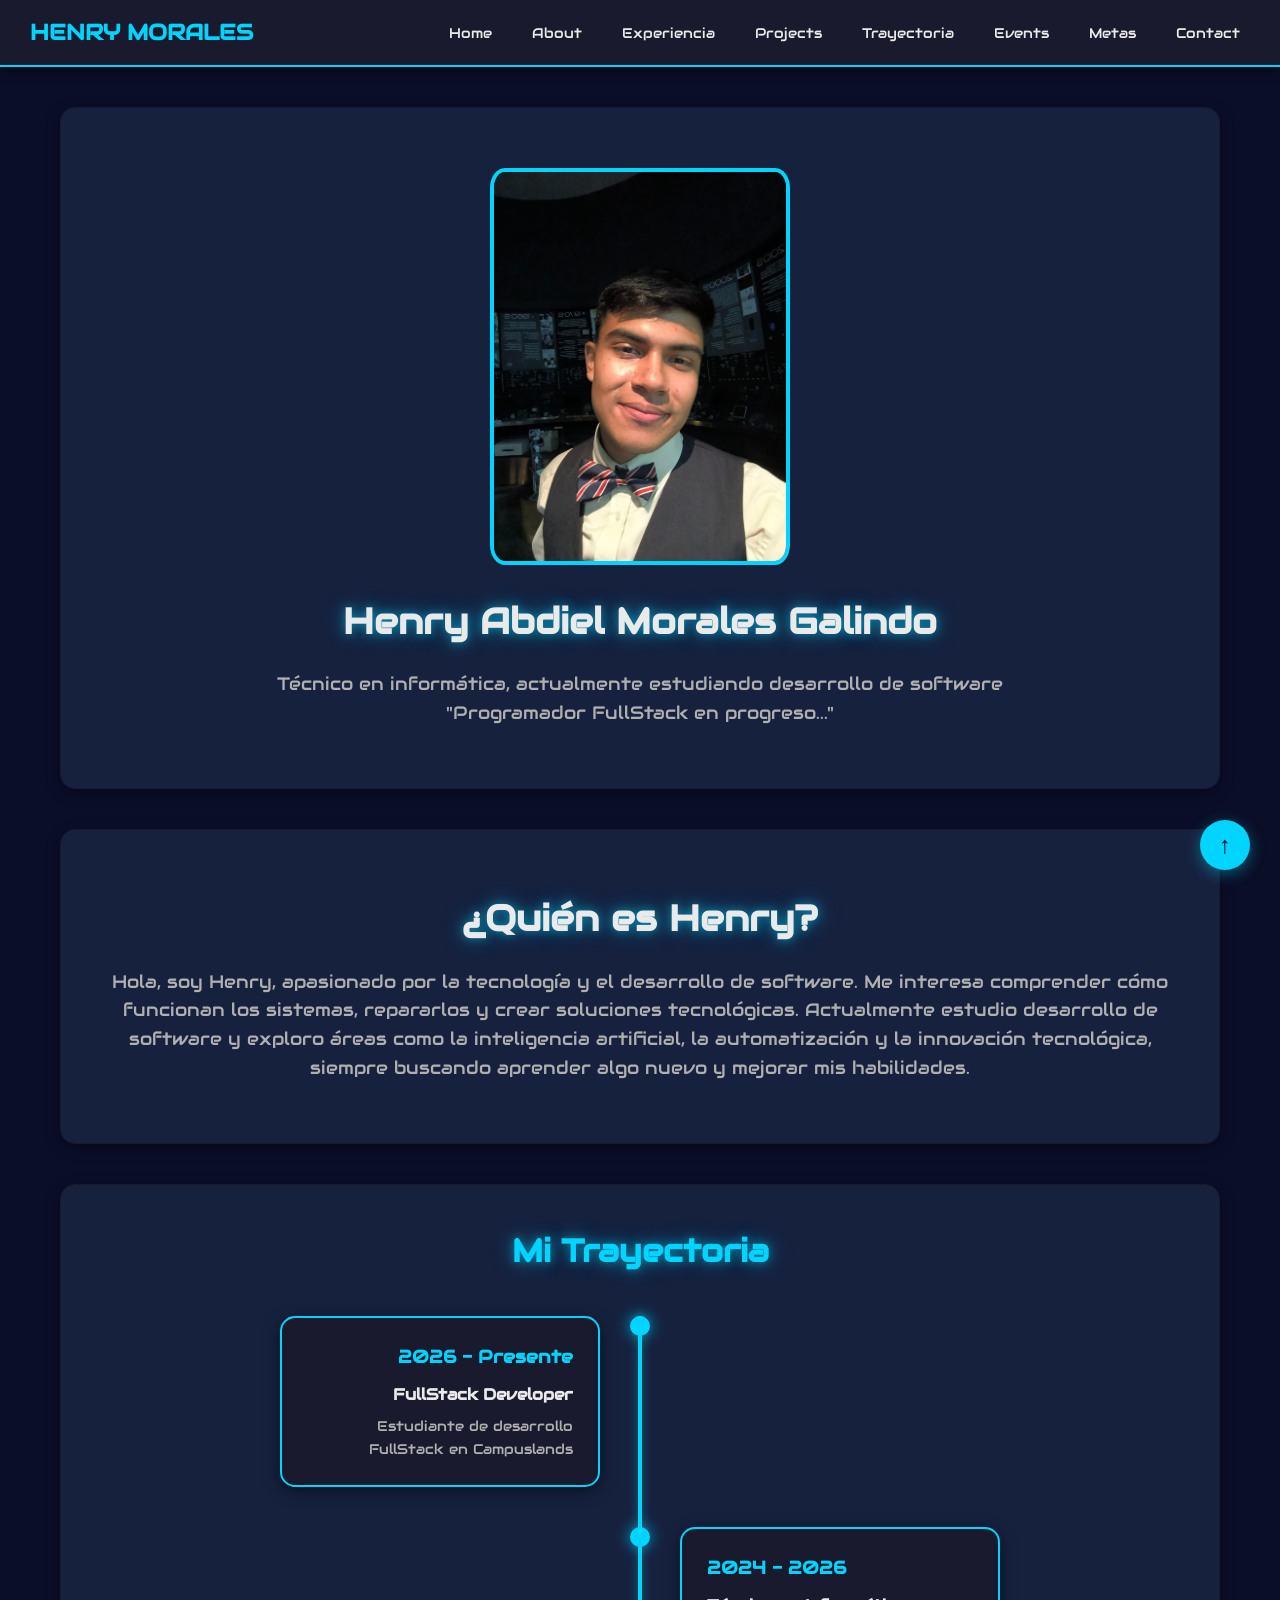
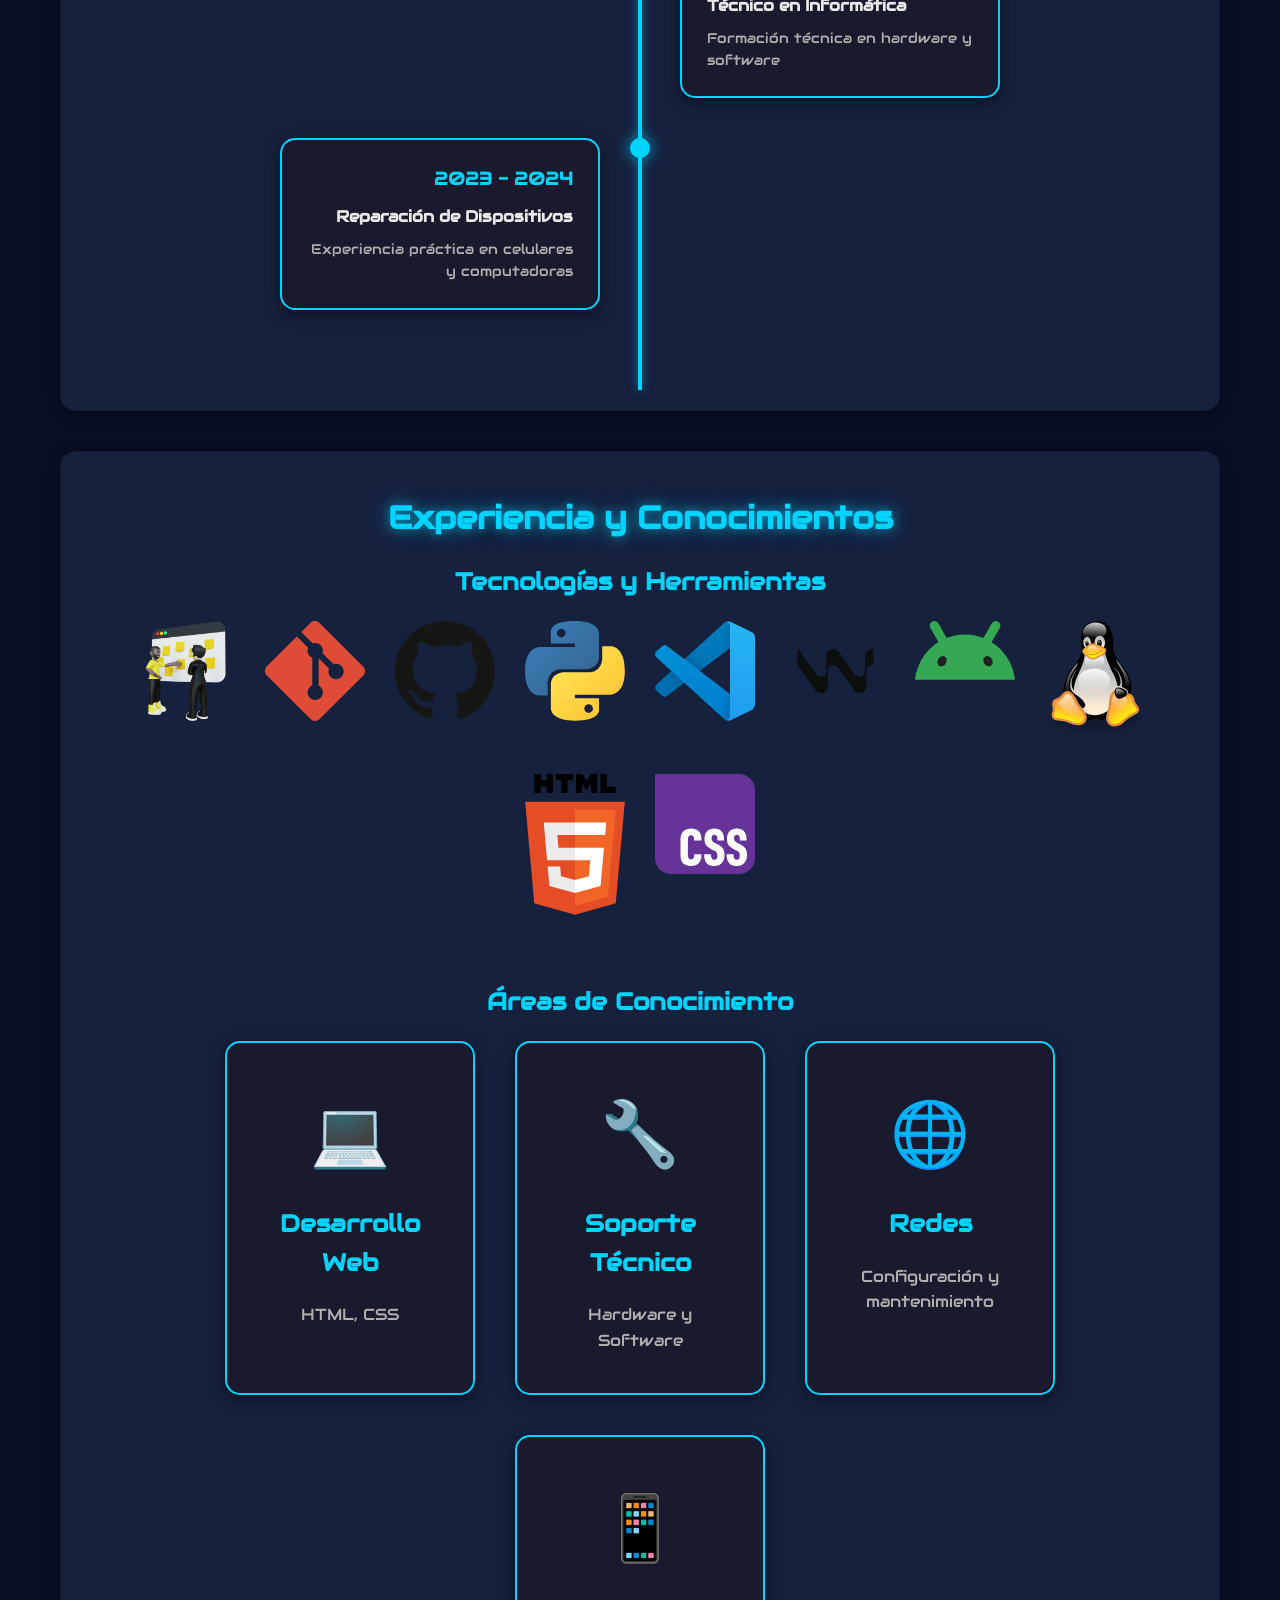
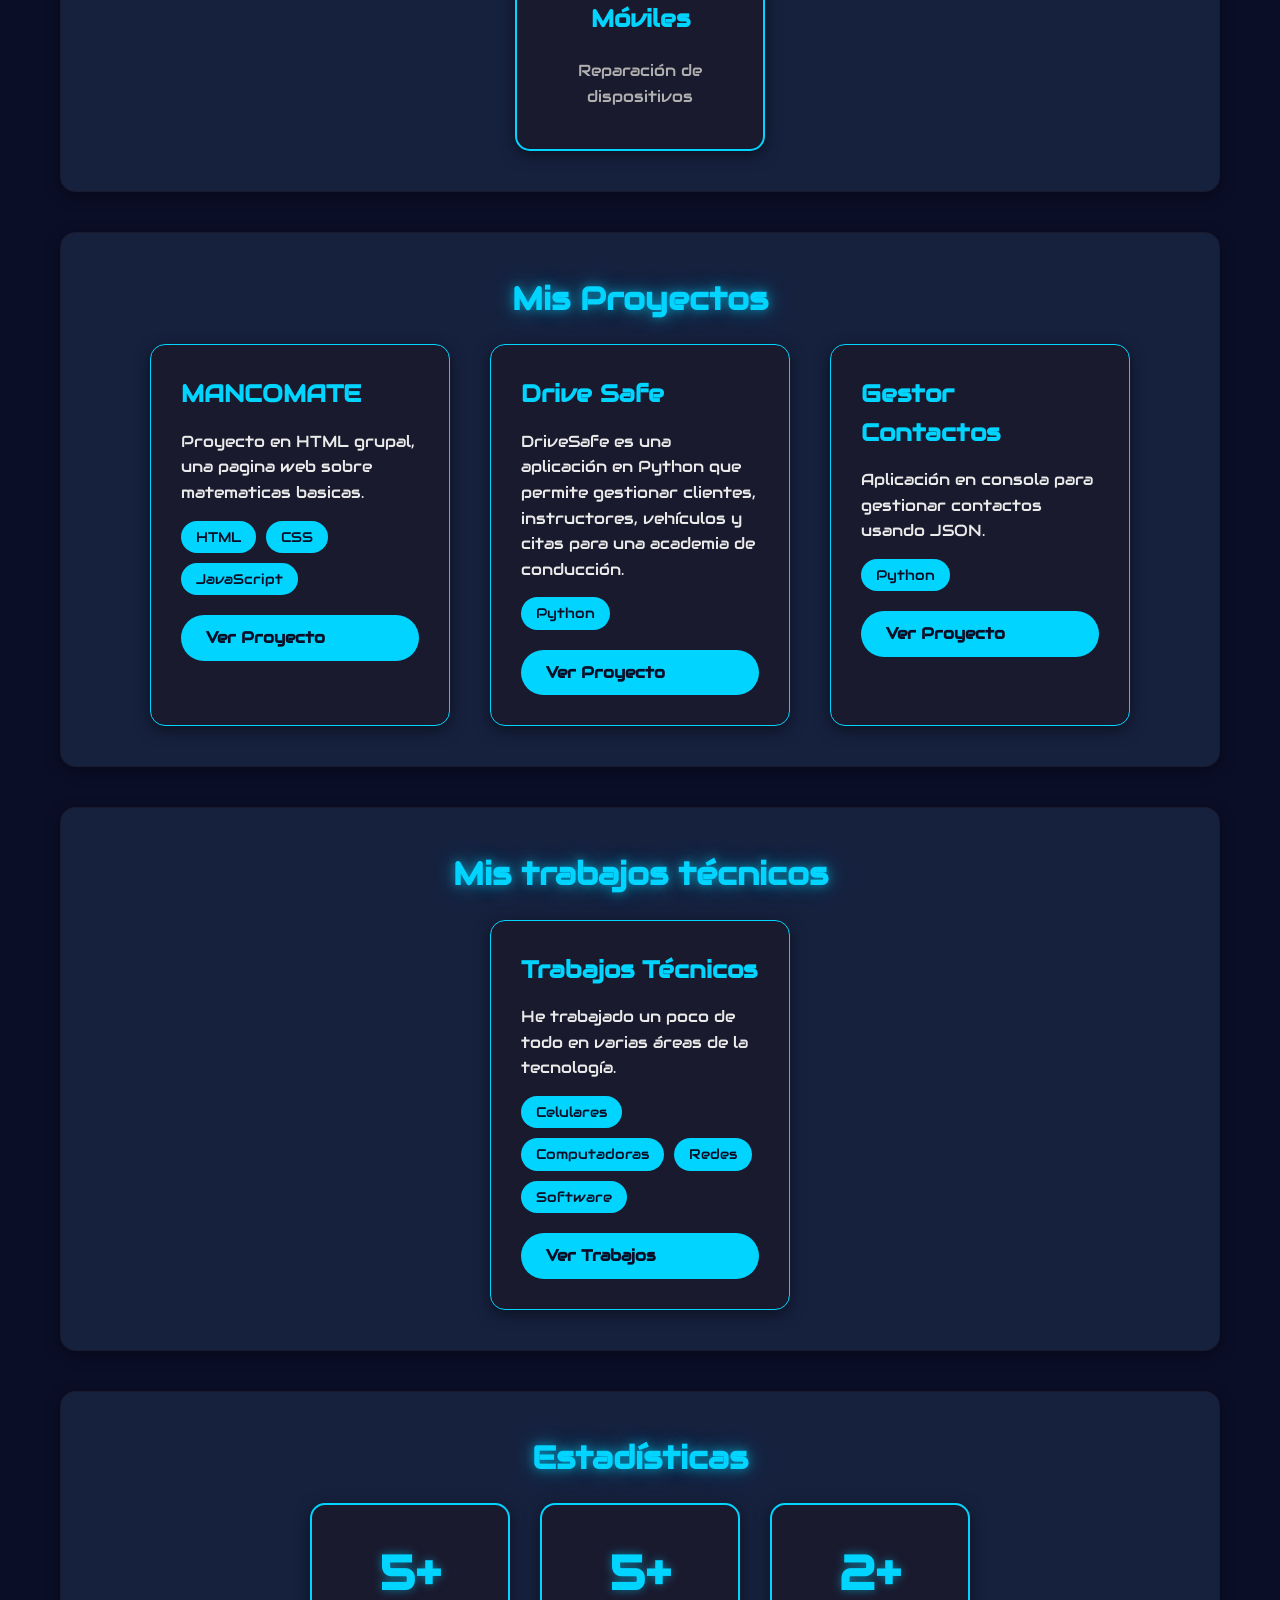
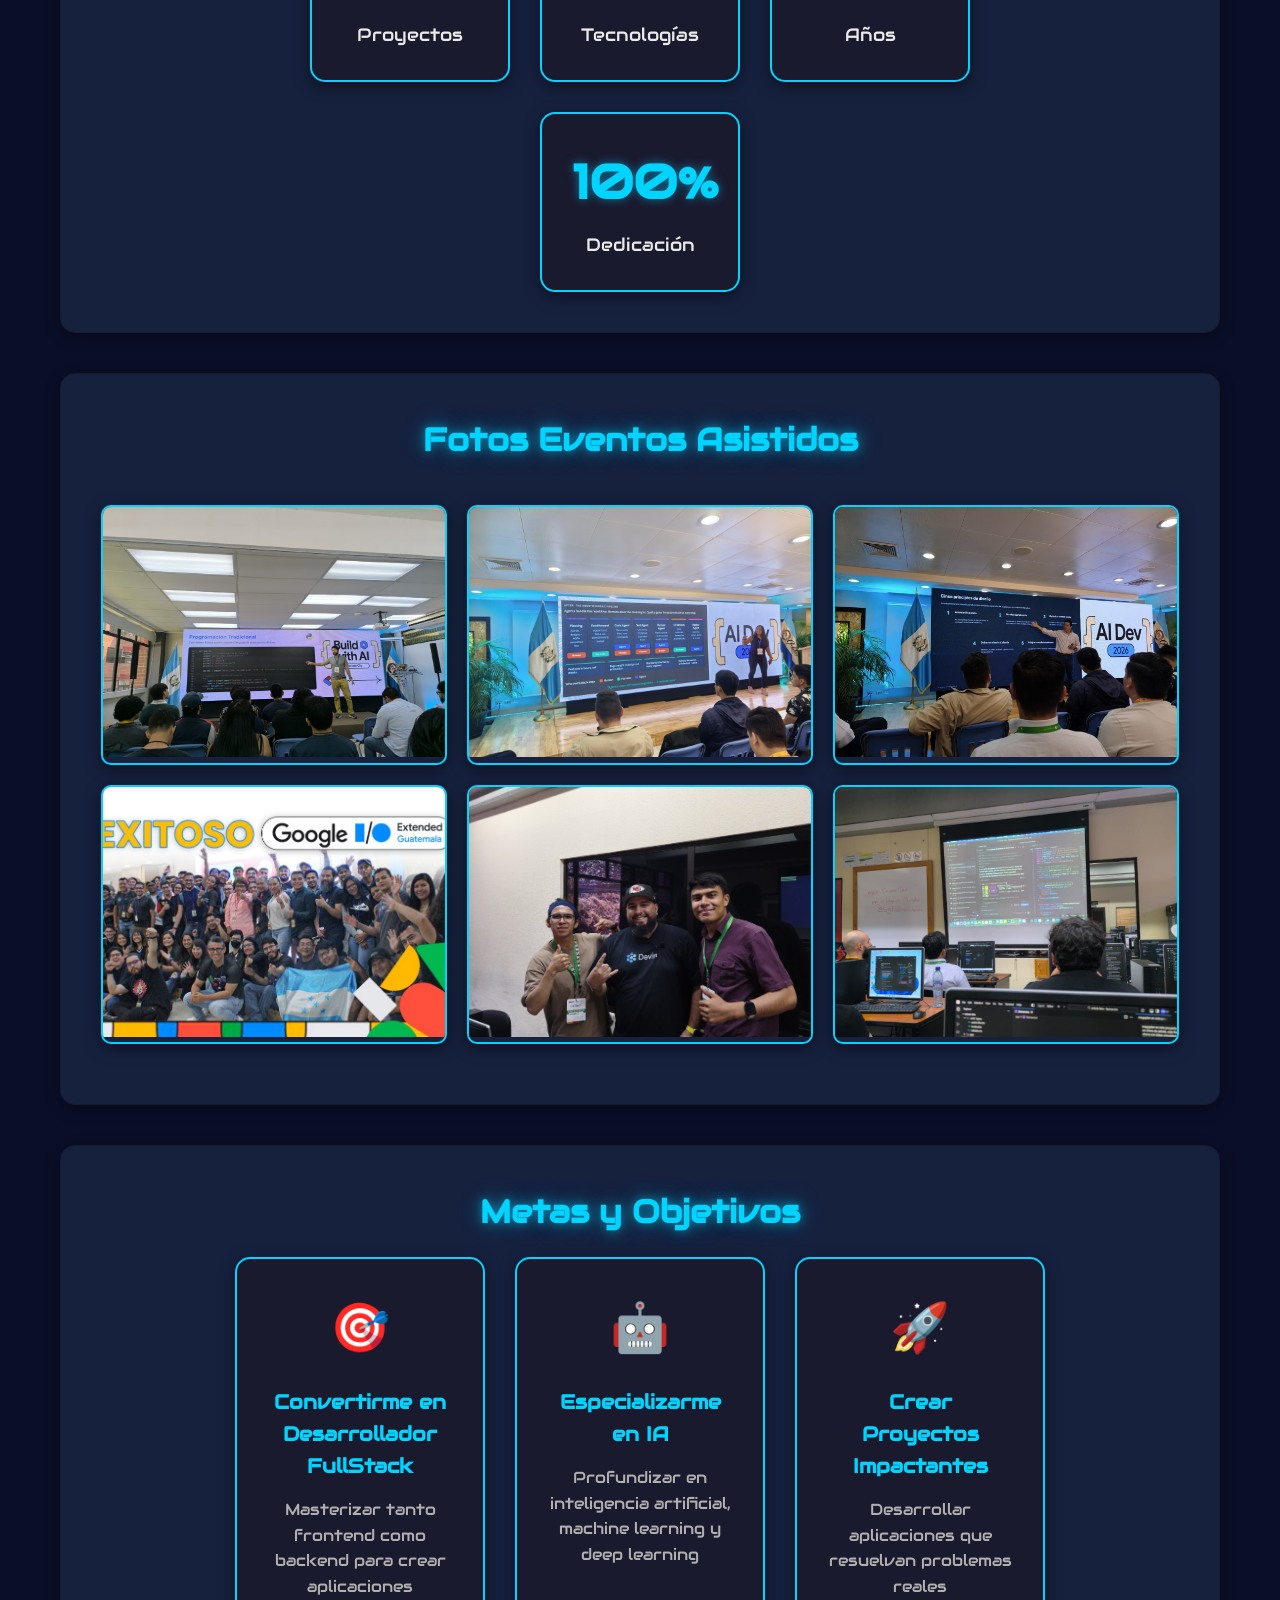
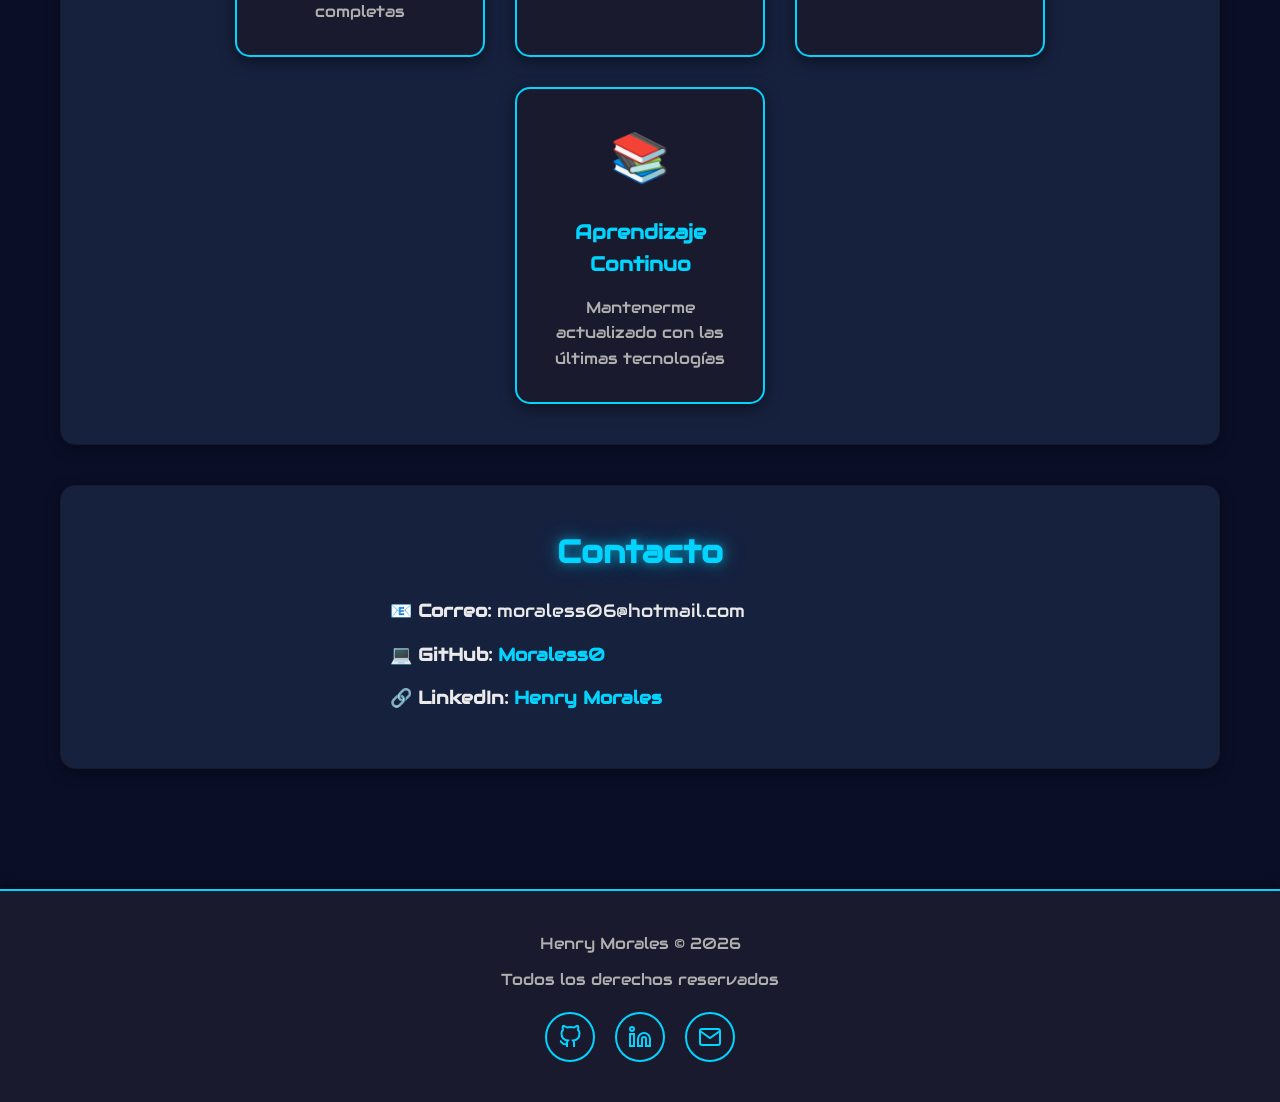
<file: index.html>
<!DOCTYPE html>
<html lang='es'>

<head>
    <meta charset='utf-8'>
    <meta name='viewport' content='width=device-width, initial-scale=1'>
    <meta name='description'
        content='Portafolio de Henry Morales - Técnico en informática y desarrollador FullStack en progreso. Especializado en desarrollo de software, inteligencia artificial e innovación tecnológica.'>
    <link rel="shortcut icon" href="./img/nombre.ico" />
        <meta name='keywords'
        content='Henry Morales, desarrollador, FullStack, programador, software, Python, HTML, CSS, Git, GitHub'>
    <title>Henry Morales - Portafolio Profesional</title>
    <link rel='stylesheet' href='./css/style.css'>
</head>

<body>
    <header>
        <h1>HENRY MORALES</h1>
        <input type="checkbox" id="menu-toggle" class="menu-toggle">
        <label for="menu-toggle" class="menu-button">
            <span></span>
            <span></span>
            <span></span>
        </label>
        <nav>
            <ul>
                <li><a href="#inicio">Home</a></li>
                <li><a href="#sobre-mi">About</a></li>
                <li><a href="#experiencia">Experiencia</a></li>
                <li><a href="#proyectos">Projects</a></li>
                <li><a href="#timeline">Trayectoria</a></li>
                <li><a href="#eventos">Events</a></li>
                <li><a href="#metas">Metas</a></li>
                <li><a href="#contacto">Contact</a></li>
            </ul>
        </nav>
    </header>
    <main>
        <section id="inicio" class="presentacion">
            <img src="./img/henry_presentacion.jpeg" alt="Presentacion_Henry_Morales" width="300">
            <h2>Henry Abdiel Morales Galindo</h2>
            <p>Técnico en informática, actualmente estudiando desarrollo de software</p>
            <p>"Programador FullStack en progreso..."</p>
        </section>
        <section id="sobre-mi" class="presentacion">
            <h2>¿Quién es Henry?</h2>
            <p>
                Hola, soy Henry, apasionado por la tecnología y el desarrollo de software. Me interesa comprender cómo funcionan los sistemas, repararlos y crear soluciones tecnológicas.

                Actualmente estudio desarrollo de software y exploro áreas como la inteligencia artificial, la automatización y la innovación tecnológica, siempre buscando aprender algo nuevo y mejorar mis habilidades.              
            </p>
        </section>

        <section id="timeline">
            <h2>Mi Trayectoria</h2>
            <div class="timeline">
                <div class="timeline-item">
                    <div class="timeline-content">
                        <h3>2026 - Presente</h3>
                        <h4>FullStack Developer</h4>
                        <p>Estudiante de desarrollo FullStack en Campuslands</p>
                    </div>
                </div>

                <div class="timeline-item">
                    <div class="timeline-content">
                        <h3>2024 - 2026</h3>
                        <h4>Técnico en Informática</h4>
                        <p>Formación técnica en hardware y software</p>
                    </div>
                </div>

                <div class="timeline-item">
                    <div class="timeline-content">
                        <h3>2023 - 2024</h3>
                        <h4>Reparación de Dispositivos</h4>
                        <p>Experiencia práctica en celulares y computadoras</p>
                    </div>
                </div>
            </div>
        </section>

        <section id="experiencia">
            <h2>Experiencia y Conocimientos</h2>

            <div class="experiencia-container">
                <div class="habilidades-section">
                    <h3>Tecnologías y Herramientas</h3>
                    <ul class="lista-habilidades">
                        <li><img src="./img/scrum.png" alt="Logo de SCRUM framework" width="100px"></li>
                        <li><img src="./img/git-icon.svg" alt="Logo de Git control de versiones" width="100px"></li>
                        <li><img src="./img/github-icon.svg" alt="Logo de GitHub plataforma" width="100px"></li>
                        <li><img src="./img/python.svg" alt="Logo de Python lenguaje de programación" width="100px"></li>
                        <li><img src="./img/vscode.svg" alt="Logo de Visual Studio Code editor" width="100px"></li>
                        <li><img src="./img/windsurf-light.svg" alt="Logo de Windsurf IDE" width="100px"></li>
                        <li><img src="./img/android-icon.svg" alt="Logo de Android Studio" width="100px"></li>
                        <li><img src="./img/linux.svg" alt="Logo de Linux sistema operativo" width="100px"></li>
                        <li><img src="./img/html-5.svg" alt="Logo de HTML5" width="100px"></li>
                        <li><img src="./img/css.svg" alt="Logo de CSS3" width="100px"></li>
                    </ul>
                </div>

                <div class="areas-section">
                    <h3>Áreas de Conocimiento</h3>
                    <div class="servicios-grid">
                        <div class="servicio-card">
                            <div class="servicio-icon">💻</div>
                            <h3>Desarrollo Web</h3>
                            <p>HTML, CSS</p>
                        </div>
                        <div class="servicio-card">
                            <div class="servicio-icon">🔧</div>
                            <h3>Soporte Técnico</h3>
                            <p>Hardware y Software</p>
                        </div>
                        <div class="servicio-card">
                            <div class="servicio-icon">🌐</div>
                            <h3>Redes</h3>
                            <p>Configuración y mantenimiento</p>
                        </div>
                        <div class="servicio-card">
                            <div class="servicio-icon">📱</div>
                            <h3>Móviles</h3>
                            <p>Reparación de dispositivos</p>
                        </div>
                    </div>
                </div>
            </div>
        </section>

        <section id="proyectos">
            <h2>Mis Proyectos</h2>

            <div class="contenedor-proyectos">

                <article class="tarjeta">
                    <h3>MANCOMATE</h3>
                    <p>
                        Proyecto en HTML grupal, una pagina web sobre matematicas basicas.
                    </p>

                    <div class="tecnologias">
                        <span>HTML</span>
                        <span>CSS</span>
                        <span>JavaScript</span>
                    </div>

                    <a href="https://moraless0.github.io/math/index.html" class="btn">Ver Proyecto</a>
                </article>

                <article class="tarjeta">
                    <h3>Drive Safe</h3>
                    <p>
                        DriveSafe es una aplicación en Python que permite gestionar
                        clientes, instructores, vehículos y citas para una academia de conducción.
                    </p>

                    <div class="tecnologias">
                        <span>Python</span>
                    </div>

                    <a href="https://github.com/Moraless0/Drive_Safe" class="btn">Ver Proyecto</a>
                </article>

                <article class="tarjeta">
                    <h3>Gestor Contactos</h3>
                    <p>
                        Aplicación en consola para gestionar contactos usando JSON.
                    </p>

                    <div class="tecnologias">
                        <span>Python</span>
                    </div>

                    <a href="https://github.com/Moraless0/Gestor_Contactos_Respaldo" class="btn">Ver Proyecto</a>
                </article>

            </div>
        </section>

        <section id="trabajos-tecnicos">
            <h2>Mis trabajos técnicos</h2>
            <div class="contenedor-proyectos">
                <article class="tarjeta">
                    <h3>Trabajos Técnicos</h3>
                    <p>
                        He trabajado un poco de todo en varias áreas de la tecnología.
                    </p>

                    <div class="tecnologias">
                        <span>Celulares</span>
                        <span>Computadoras</span>
                        <span>Redes</span>
                        <span>Software</span>
                    </div>

                    <a href="trabajos-tecnicos.html" class="btn">Ver Trabajos</a>
                </article>
            </div>
        </section>

        <section id="estadisticas">
            <h2>Estadísticas</h2>
            <div class="stats-container">
                <div class="stat-item">
                    <div class="stat-number">5+</div>
                    <div class="stat-label">Proyectos</div>
                </div>
                <div class="stat-item">
                    <div class="stat-number">5+</div>
                    <div class="stat-label">Tecnologías</div>
                </div>
                <div class="stat-item">
                    <div class="stat-number">2+</div>
                    <div class="stat-label">Años</div>
                </div>
                <div class="stat-item">
                    <div class="stat-number">100%</div>
                    <div class="stat-label">Dedicación</div>
                </div>
            </div>
        </section>

        <section id="eventos">
            <h2>Fotos Eventos Asistidos</h2>
            <div class="galeria">
                <div class="item-galeria">
                    <img src="./img/evento1.jpeg" alt="Evento 1">
                    <div class="descripcion">
                        <h3>Build with AI</h3>
                        <p>Evento de GDG Guatemala
                            <br>
                            Santiago Carrillo
                        </p>
                    </div>
                </div>

                <div class="item-galeria">
                    <img src="./img/evento2.jpeg" alt="Evento 2">
                    <div class="descripcion">
                        <h3>AI DEV</h3>
                        <p>Evento de GDG Guatemala
                            <br>
                            Cecilia Castillo
                        </p>
                    </div>
                </div>

                <div class="item-galeria">
                    <img src="./img/evento3.jpeg" alt="Evento 3">
                    <div class="descripcion">
                        <h3>AI DEV</h3>
                        <p>Evento de GDG Guatemala
                            <br>
                            Erick Sosa
                        </p>
                    </div>
                </div>

                <div class="item-galeria">
                    <img src="./img/evento4.jpg" alt="Evento 4">
                    <div class="descripcion">
                        <h3>Google I/O Extended</h3>
                        <p>GDG Guatemala</p>
                    </div>
                </div>

                <div class="item-galeria">
                    <img src="./img/evento5.jpeg" alt="Evento 5">
                    <div class="descripcion">
                        <h3>AI DEV</h3>
                        <p>Erasmo Hernández</p>
                    </div>
                </div>

                <div class="item-galeria">
                    <img src="./img/evento6.jpeg" alt="Evento 6">
                    <div class="descripcion">
                        <h3>Windsurf</h3>
                        <p>Taller practico 
                            <br>
                            Erasmo Hernández</p>
                    </div>
                </div>
            </div>
        </section>

        <section id="metas">
            <h2>Metas y Objetivos</h2>
            <div class="metas-container">
                <div class="meta-item">
                    <div class="meta-icon">🎯</div>
                    <h3>Convertirme en Desarrollador FullStack</h3>
                    <p>Masterizar tanto frontend como backend para crear aplicaciones completas</p>
                </div>
                <div class="meta-item">
                    <div class="meta-icon">🤖</div>
                    <h3>Especializarme en IA</h3>
                    <p>Profundizar en inteligencia artificial, machine learning y deep learning</p>
                </div>
                <div class="meta-item">
                    <div class="meta-icon">🚀</div>
                    <h3>Crear Proyectos Impactantes</h3>
                    <p>Desarrollar aplicaciones que resuelvan problemas reales</p>
                </div>
                <div class="meta-item">
                    <div class="meta-icon">📚</div>
                    <h3>Aprendizaje Continuo</h3>
                    <p>Mantenerme actualizado con las últimas tecnologías</p>
                </div>
            </div>
        </section>

        <section id="contacto" class="contacto">
            <h2>Contacto</h2>

            <div class="tarjeta-contacto">
                <p><strong>📧 Correo:</strong> moraless06@hotmail.com</p>

                <p>
                    <strong>💻 GitHub:</strong>
                    <a href="https://github.com/Moraless0" target="_blank">
                        Moraless0
                    </a>
                </p>

                <p>
                    <strong>🔗 LinkedIn:</strong>
                    <a href="https://www.linkedin.com/in/moraless0/" target="_blank">
                        Henry Morales
                    </a>
                </p>
            </div>
        </section>
    </main>
    <footer>
        <div class="footer-content">
            <p>Henry Morales © 2026</p>
            <p>Todos los derechos reservados</p>
            <div class="social-links">
                <a href="https://github.com/Moraless0" target="_blank" class="social-icon" aria-label="GitHub">
                    <svg width="24" height="24" viewBox="0 0 24 24" fill="none" stroke="currentColor" stroke-width="2">
                        <path d="M9 19c-5 1.5-5-2.5-7-3m14 6v-3.87a3.37 3.37 0 0 0-.94-2.61c3.14-.35 6.44-1.54 6.44-7A5.44 5.44 0 0 0 20 4.77 5.07 5.07 0 0 0 19.91 1S18.73.65 16 2.48a13.38 13.38 0 0 0-7 0C6.27.65 5.09 1 5.09 1A5.07 5.07 0 0 0 5 4.77a5.44 5.44 0 0 0-1.5 3.78c0 5.42 3.3 6.61 6.44 7A3.37 3.37 0 0 0 9 18.13V22"></path>
                    </svg>
                </a>
                <a href="https://linkedin.com" target="_blank" class="social-icon" aria-label="LinkedIn">
                    <svg width="24" height="24" viewBox="0 0 24 24" fill="none" stroke="currentColor" stroke-width="2">
                        <path d="M16 8a6 6 0 0 1 6 6v7h-4v-7a2 2 0 0 0-2-2 2 2 0 0 0-2 2v7h-4v-7a6 6 0 0 1 6-6z"></path>
                        <rect x="2" y="9" width="4" height="12"></rect>
                        <circle cx="4" cy="4" r="2"></circle>
                    </svg>
                </a>
                <a href="mailto:moraless06@hotmail.com" class="social-icon" aria-label="Email">
                    <svg width="24" height="24" viewBox="0 0 24 24" fill="none" stroke="currentColor" stroke-width="2">
                        <path d="M4 4h16c1.1 0 2 .9 2 2v12c0 1.1-.9 2-2 2H4c-1.1 0-2-.9-2-2V6c0-1.1.9-2 2-2z"></path>
                        <polyline points="22,6 12,13 2,6"></polyline>
                    </svg>
                </a>
            </div>
        </div>
    </footer>

    <a href="#inicio" class="scroll-top" aria-label="Volver arriba">
        ↑
    </a>

</body>

</html>
</file>
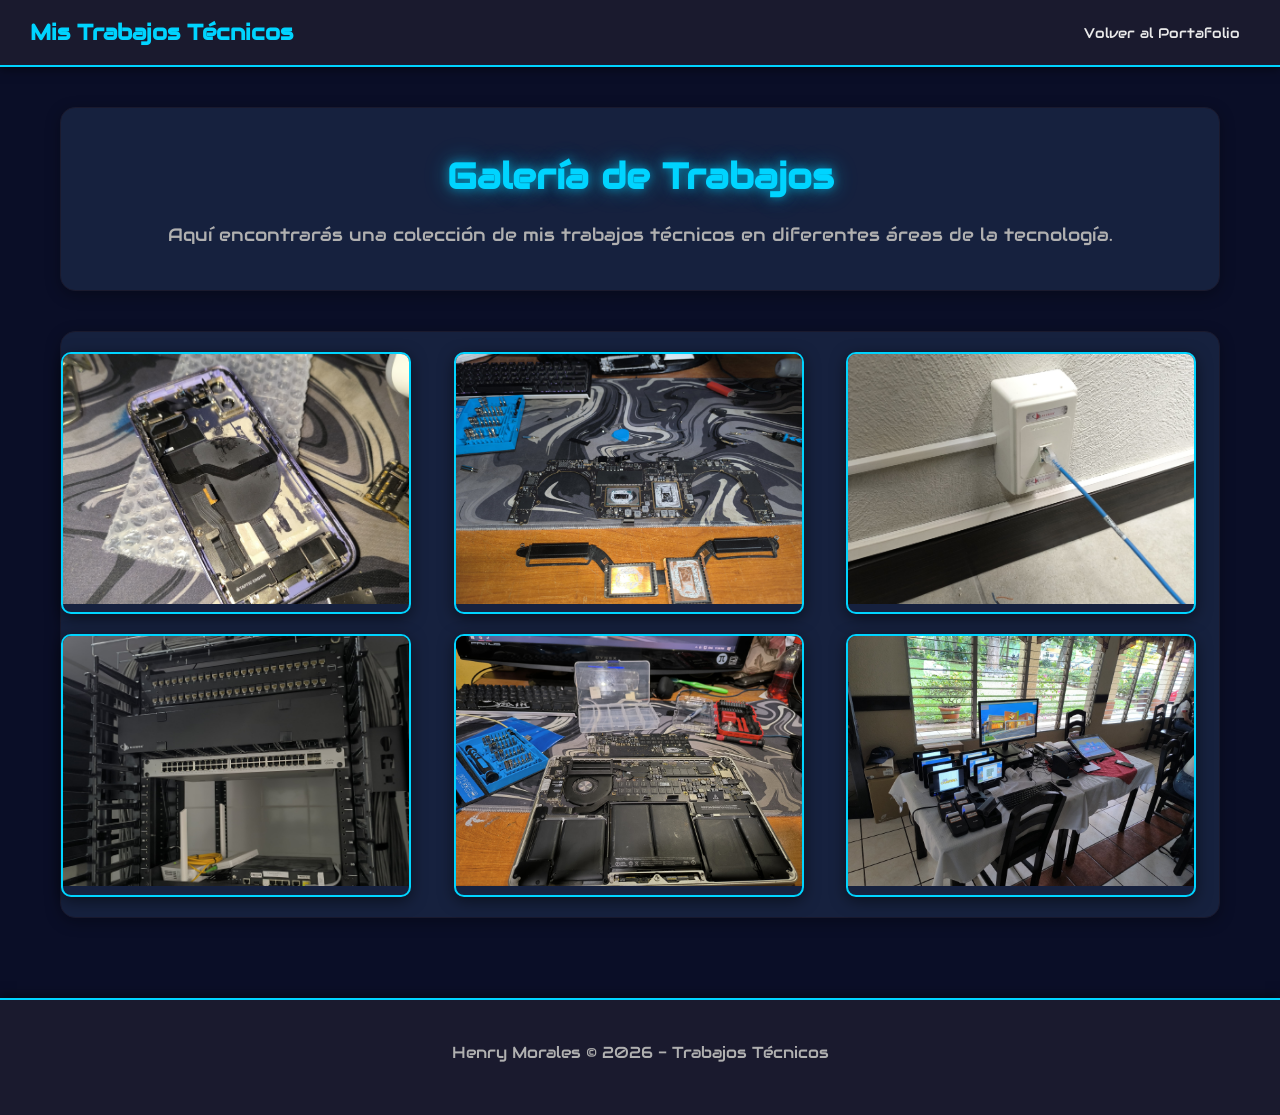
<file: trabajos-tecnicos.html>
<!DOCTYPE html>
<html lang='es'>

<head>
    <meta charset='utf-8'>
    <meta name='viewport' content='width=device-width, initial-scale=1'>
    <title>Mis Trabajos Técnicos - Henry Morales</title>
    <link rel='stylesheet' href='./css/style.css'>
</head>

<body>
    <header>
        <h1>Mis Trabajos Técnicos</h1>
        <nav>
            <ul>
                <li><a href="index.html">Volver al Portafolio</a></li>
            </ul>
        </nav>
    </header>

    <main>
        <section class="introduccion">
            <h2>Galería de Trabajos</h2>
            <p>Aquí encontrarás una colección de mis trabajos técnicos en diferentes áreas de la tecnología.</p>
        </section>

        <section class="galeria">
            <div class="item-galeria">
                <img src="./img/tel.jpeg" alt="Trabajo técnico 1">
                <div class="descripcion">
                    <h3>Reparación de Celulares</h3>
                    <p>Mantenimiento y reparación de dispositivos móviles</p>
                </div>
            </div>

            <div class="item-galeria">
                <img src="./img/mantenimiento.jpeg" alt="Trabajo técnico 2">
                <div class="descripcion">
                    <h3>Soporte de Computadoras</h3>
                    <p>Instalación de software y hardware</p>
                </div>
            </div>

            <div class="item-galeria">
                <img src="./img/redes.jpeg" alt="Trabajo técnico 3">
                <div class="descripcion">
                    <h3>Configuración de Redes</h3>
                    <p>Instalación y mantenimiento de redes locales</p>
                </div>
            </div>


            <div class="item-galeria">
                <img src="./img/rack.jpeg" alt="Trabajo técnico 5">
                <div class="descripcion">
                    <h3>Instalación de Equipos</h3>
                    <p>Instalación y configuración de equipos de red</p>
                </div>
            </div>

            <div class="item-galeria">
                <img src="./img/mante.jpeg" alt="Trabajo técnico 6">
                <div class="descripcion">
                    <h3>Mantenimiento Preventivo</h3>
                    <p>Limpieza y optimización de equipos</p>
                </div>
            </div>

            <div class="item-galeria">
                <img src="./img/soft.jpeg" alt="Trabajo técnico 7">
                <div class="descripcion">
                    <h3>Instalación de Sistemas</h3>
                    <p>Configuración de sistemas</p>
                </div>
            </div>

        </section>
    </main>

    <footer>
        <p>Henry Morales © 2026 - Trabajos Técnicos</p>
    </footer>
</body>

</html>
</file>
<file: css/style.css>
/* ========================================
   ESTILOS GENERALES Y CONFIGURACIÓN
   ======================================== */
* {
    margin: 0;
    padding: 0;
    box-sizing: border-box;
}

html {
    scroll-behavior: smooth;
    scroll-padding-top: 100px;
}

@font-face {
    font-family: 'Audiowide';
    src: url('../fonts/Audiowide-Regular.ttf') format('truetype');
}

body {
    font-family: 'Audiowide', Arial, sans-serif;
    background: #0a0e27;
    color: #eaeaea;
    line-height: 1.6;
}

/* ========================================
   HEADER Y NAVEGACIÓN
   ======================================== */
header {
    background: #1a1a2e;
    padding: 15px 30px;
    display: flex;
    justify-content: space-between;
    align-items: center;
    box-shadow: 0 2px 10px rgba(0, 0, 0, 0.5);
    position: sticky;
    top: 0;
    z-index: 1000;
    border-bottom: 2px solid #00d4ff;
}

header h1 {
    color: #00d4ff;
    font-size: 22px;
    font-weight: bold;
}

/* Checkbox hack para menú hamburguesa */
.menu-toggle {
    display: none;
}

.menu-button {
    display: none;
    flex-direction: column;
    cursor: pointer;
    padding: 10px;
    z-index: 1001;
}

.menu-button span {
    width: 25px;
    height: 3px;
    background: #00d4ff;
    margin: 3px 0;
    transition: all 0.3s;
    border-radius: 2px;
}

nav ul {
    list-style: none;
    display: flex;
    gap: 20px;
}

nav a {
    text-decoration: none;
    color: #eaeaea;
    font-size: 14px;
    font-weight: 500;
    transition: color 0.3s;
    padding: 5px 10px;
    border-radius: 5px;
}

nav a:hover {
    color: #00d4ff;
    background: rgba(0, 212, 255, 0.1);
}

/* ========================================
   CONTENEDOR PRINCIPAL Y SECCIONES
   ======================================== */
main {
    max-width: 1200px;
    margin: 0 auto;
    padding: 40px 20px;
}

section {
    background: #16213e;
    padding: 40px;
    margin-bottom: 40px;
    border-radius: 15px;
    box-shadow: 0 4px 15px rgba(0, 0, 0, 0.3);
    border: 1px solid #1a1a2e;
    opacity: 0;
    transform: translateY(30px);
    animation: fadeInUp 0.8s ease forwards;
}

section:nth-child(1) {
    animation-delay: 0.2s;
}

section:nth-child(2) {
    animation-delay: 0.4s;
}

section:nth-child(3) {
    animation-delay: 0.6s;
}

section:nth-child(4) {
    animation-delay: 0.8s;
}

section:nth-child(5) {
    animation-delay: 1s;
}

section:nth-child(6) {
    animation-delay: 1.2s;
}

@keyframes fadeInUp {
    from {
        opacity: 0;
        transform: translateY(30px);
    }
    to {
        opacity: 1;
        transform: translateY(0);
    }
}

section h2 {
    color: #00d4ff;
    font-size: 32px;
    margin-bottom: 20px;
    text-align: center;
    text-shadow: 0 0 10px rgba(0, 212, 255, 0.5),
                 0 0 20px rgba(0, 212, 255, 0.3),
                 0 0 30px rgba(0, 212, 255, 0.2);
}

/* ========================================
   SECCIÓN DE PRESENTACIÓN
   ======================================== */
.presentacion {
    text-align: center;
    padding: 60px 40px;
}

.presentacion img {
    border-radius: 5%;
    border: 4px solid #00d4ff;
    margin-bottom: 20px;
}

.presentacion h2 {
    font-size: 36px;
    color: #eaeaea;
}

.presentacion p {
    font-size: 18px;
    color: #b0b0b0;
}

/* ========================================
   SECCIÓN DE HABILIDADES
   ======================================== */
.lista-habilidades {
    list-style: none;
    display: flex;
    flex-wrap: wrap;
    justify-content: center;
    gap: 30px;
    max-width: 1200px;
    margin: 0 auto;
}

.lista-habilidades li {
    text-align: center;
}

.lista-habilidades img {
    transition: transform 0.3s;
}

.lista-habilidades img:hover {
    transform: scale(1.1);
}

/* ========================================
   SECCIÓN DE PROYECTOS
   ======================================== */
.contenedor-proyectos {
    display: flex;
    flex-wrap: wrap;
    gap: 40px;
    justify-content: center;
    max-width: 1200px;
    margin: 0 auto;
}

.tarjeta {
    background: #1a1a2e;
    padding: 30px;
    border-radius: 15px;
    box-shadow: 0 4px 15px rgba(0, 0, 0, 0.5);
    width: 300px;
    max-width: 100%;
    flex: 0 0 auto;
    transition: all 0.4s cubic-bezier(0.175, 0.885, 0.32, 1.275);
    border: 1px solid #00d4ff;
    display: flex;
    flex-direction: column;
    position: relative;
    overflow: hidden;
}

.tarjeta::before {
    content: '';
    position: absolute;
    top: 0;
    left: -100%;
    width: 100%;
    height: 100%;
    background: linear-gradient(90deg, transparent, rgba(0, 212, 255, 0.1), transparent);
    transition: left 0.5s;
}

.tarjeta:hover::before {
    left: 100%;
}

.tarjeta:hover {
    transform: translateY(-10px) scale(1.02);
    box-shadow: 0 15px 35px rgba(0, 212, 255, 0.5);
    border-color: #00d4ff;
}

.tarjeta h3 {
    color: #00d4ff;
    font-size: 24px;
    margin-bottom: 15px;
}

.tarjeta p {
    color: #eaeaea;
    margin-bottom: 15px;
}

.tecnologias {
    display: flex;
    flex-wrap: wrap;
    gap: 10px;
    margin-bottom: 20px;
}

.tecnologias span {
    background: #00d4ff;
    color: #0a0e27;
    padding: 5px 15px;
    border-radius: 20px;
    font-size: 14px;
}

.btn {
    display: inline-block;
    background: #00d4ff;
    color: #0a0e27;
    padding: 10px 25px;
    text-decoration: none;
    border-radius: 25px;
    font-weight: bold;
    transition: background 0.3s;
}

.btn:hover {
    background: #eaeaea;
}

/* ========================================
   SECCIÓN DE CONTACTO
   ======================================== */
.tarjeta-contacto {
    max-width: 500px;
    margin: 0 auto;
}

.tarjeta-contacto p {
    font-size: 18px;
    margin-bottom: 15px;
}

.tarjeta-contacto a {
    color: #00d4ff;
    text-decoration: none;
    font-weight: bold;
}

.tarjeta-contacto a:hover {
    text-decoration: underline;
}

/* ========================================
   FOOTER
   ======================================== */
footer {
    background: #1a1a2e;
    text-align: center;
    padding: 40px 20px;
    margin-top: 40px;
    box-shadow: 0 -2px 10px rgba(0, 0, 0, 0.5);
    border-top: 2px solid #00d4ff;
}

.footer-content {
    max-width: 800px;
    margin: 0 auto;
}

footer p {
    color: #b0b0b0;
    margin-bottom: 10px;
}

.social-links {
    display: flex;
    justify-content: center;
    gap: 20px;
    margin-top: 20px;
}

.social-icon {
    color: #00d4ff;
    transition: all 0.3s;
    display: flex;
    align-items: center;
    justify-content: center;
    width: 50px;
    height: 50px;
    border: 2px solid #00d4ff;
    border-radius: 50%;
    background: transparent;
}

.social-icon:hover {
    background: #00d4ff;
    color: #0a0e27;
    transform: translateY(-5px);
    box-shadow: 0 5px 15px rgba(0, 212, 255, 0.4);
}

/* ========================================
   BOTÓN SCROLL TO TOP
   ======================================== */
.scroll-top {
    position: fixed;
    bottom: 30px;
    right: 30px;
    width: 50px;
    height: 50px;
    background: #00d4ff;
    color: #0a0e27;
    border: none;
    border-radius: 50%;
    display: flex;
    align-items: center;
    justify-content: center;
    font-size: 24px;
    font-weight: bold;
    text-decoration: none;
    box-shadow: 0 4px 15px rgba(0, 212, 255, 0.4);
    transition: all 0.3s;
    z-index: 1000;
}

.scroll-top:hover {
    background: #eaeaea;
    transform: translateY(-5px);
    box-shadow: 0 6px 20px rgba(0, 212, 255, 0.6);
}

/* ========================================
   ESTILOS PARA PÁGINA DE TRABAJOS TÉCNICOS
   ======================================== */
.introduccion {
    text-align: center;
    background: #16213e;
    padding: 40px;
    margin-bottom: 40px;
    border-radius: 15px;
    box-shadow: 0 4px 15px rgba(0, 0, 0, 0.3);
    border: 1px solid #1a1a2e;
}

.introduccion h2 {
    color: #00d4ff;
    font-size: 36px;
    margin-bottom: 15px;
}

.introduccion p {
    color: #b0b0b0;
    font-size: 18px;
}

.galeria {
    display: grid;
    grid-template-columns: repeat(auto-fit, minmax(300px, 1fr));
    gap: 20px;
    padding: 20px 0;
    max-width: 1200px;
    margin: 0 auto;
}

.item-galeria {
    position: relative;
    border-radius: 10px;
    overflow: hidden;
    box-shadow: 0 4px 15px rgba(0, 0, 0, 0.5);
    transition: transform 0.3s, box-shadow 0.3s;
    cursor: pointer;
    border: 2px solid #00d4ff;
    width: 100%;
    max-width: 350px;
    aspect-ratio: 4/3;
}

.item-galeria:hover {
    transform: scale(1.05);
    box-shadow: 0 8px 25px rgba(0, 212, 255, 0.4);
    border-color: #00d4ff;
}

.item-galeria img {
    width: 100%;
    height: 250px;
    object-fit: cover;
    display: block;
}

.descripcion {
    position: absolute;
    bottom: 0;
    left: 0;
    right: 0;
    background: linear-gradient(to top, rgba(26, 26, 46, 0.95), transparent);
    padding: 20px;
    transform: translateY(100%);
    transition: transform 0.3s;
}

.item-galeria:hover .descripcion {
    transform: translateY(0);
}

.descripcion h3 {
    color: #00d4ff;
    font-size: 20px;
    margin-bottom: 5px;
}

.descripcion p {
    color: #eaeaea;
    font-size: 14px;
}

/* ========================================
   SECCIÓN TIMELINE
   ======================================== */
.timeline {
    position: relative;
    max-width: 800px;
    margin: 0 auto;
    padding: 20px 0;
}

.timeline::before {
    content: '';
    position: absolute;
    left: 50%;
    transform: translateX(-50%);
    width: 4px;
    height: 100%;
    background: #00d4ff;
    box-shadow: 0 0 10px rgba(0, 212, 255, 0.5);
}

.timeline-item {
    position: relative;
    margin-bottom: 40px;
    width: 50%;
    padding: 0 40px;
}

.timeline-item:nth-child(odd) {
    left: 0;
    text-align: right;
}

.timeline-item:nth-child(even) {
    left: 50%;
    text-align: left;
}

.timeline-item::before {
    content: '';
    position: absolute;
    width: 20px;
    height: 20px;
    background: #00d4ff;
    border-radius: 50%;
    top: 0;
    box-shadow: 0 0 15px rgba(0, 212, 255, 0.8);
}

.timeline-item:nth-child(odd)::before {
    right: -10px;
}

.timeline-item:nth-child(even)::before {
    left: -10px;
}

.timeline-content {
    background: #1a1a2e;
    padding: 25px;
    border-radius: 15px;
    border: 2px solid #00d4ff;
    box-shadow: 0 4px 15px rgba(0, 0, 0, 0.5);
    transition: transform 0.3s, box-shadow 0.3s;
}

.timeline-content:hover {
    transform: translateY(-5px);
    box-shadow: 0 8px 25px rgba(0, 212, 255, 0.4);
}

.timeline-content h3 {
    color: #00d4ff;
    font-size: 18px;
    margin-bottom: 10px;
}

.timeline-content h4 {
    color: #eaeaea;
    font-size: 16px;
    margin-bottom: 8px;
}

.timeline-content p {
    color: #b0b0b0;
    font-size: 14px;
}

/* ========================================
   SECCIÓN ESTADÍSTICAS
   ======================================== */
.stats-container {
    display: flex;
    flex-wrap: wrap;
    gap: 30px;
    justify-content: center;
    max-width: 800px;
    margin: 0 auto;
}

.stat-item {
    text-align: center;
    background: #1a1a2e;
    padding: 30px;
    border-radius: 15px;
    border: 2px solid #00d4ff;
    box-shadow: 0 4px 15px rgba(0, 0, 0, 0.5);
    transition: transform 0.3s, box-shadow 0.3s;
    width: 200px;
    flex: 0 0 auto;
}

.stat-item:hover {
    transform: translateY(-10px);
    box-shadow: 0 8px 25px rgba(0, 212, 255, 0.4);
}

.stat-number {
    font-size: 48px;
    font-weight: bold;
    color: #00d4ff;
    margin-bottom: 10px;
    text-shadow: 0 0 10px rgba(0, 212, 255, 0.5);
}

.stat-label {
    font-size: 18px;
    color: #eaeaea;
}

/* ========================================
   SECCIÓN SERVICIOS
   ======================================== */
.servicios-grid {
    display: flex;
    flex-wrap: wrap;
    gap: 40px;
    justify-content: center;
    max-width: 1200px;
    margin: 0 auto;
}

.servicio-card {
    background: #1a1a2e;
    padding: 40px 30px;
    border-radius: 15px;
    border: 2px solid #00d4ff;
    box-shadow: 0 4px 15px rgba(0, 0, 0, 0.5);
    text-align: center;
    transition: all 0.4s cubic-bezier(0.175, 0.885, 0.32, 1.275);
    position: relative;
    overflow: hidden;
    width: 250px;
    flex: 0 0 auto;
}

.servicio-card::before {
    content: '';
    position: absolute;
    top: 0;
    left: -100%;
    width: 100%;
    height: 100%;
    background: linear-gradient(90deg, transparent, rgba(0, 212, 255, 0.1), transparent);
    transition: left 0.5s;
}

.servicio-card:hover::before {
    left: 100%;
}

.servicio-card:hover {
    transform: translateY(-10px) scale(1.05);
    box-shadow: 0 15px 35px rgba(0, 212, 255, 0.5);
}

.servicio-icon {
    font-size: 64px;
    margin-bottom: 20px;
}

.servicio-card h3 {
    color: #00d4ff;
    font-size: 22px;
    margin-bottom: 15px;
}

.servicio-card p {
    color: #b0b0b0;
    font-size: 16px;
}

/* ========================================
   SECCIÓN EXPERIENCIA Y CONOCIMIENTOS
   ======================================== */
.experiencia-container {
    display: flex;
    flex-direction: column;
    gap: 40px;
    max-width: 1200px;
    margin: 0 auto;
}

.habilidades-section h3,
.areas-section h3 {
    color: #00d4ff;
    font-size: 24px;
    margin-bottom: 20px;
    text-align: center;
}

.areas-section h3 {
    margin-top: 20px;
}

/* ========================================
   SECCIÓN METAS Y OBJETIVOS
   ======================================== */
.metas-container {
    display: flex;
    flex-wrap: wrap;
    gap: 30px;
    justify-content: center;
    max-width: 1200px;
    margin: 0 auto;
}

.meta-item {
    background: #1a1a2e;
    padding: 30px;
    border-radius: 15px;
    border: 2px solid #00d4ff;
    box-shadow: 0 4px 15px rgba(0, 0, 0, 0.5);
    text-align: center;
    transition: all 0.4s cubic-bezier(0.175, 0.885, 0.32, 1.275);
    width: 250px;
    flex: 0 0 auto;
}

.meta-item:hover {
    transform: translateY(-10px) scale(1.05);
    box-shadow: 0 15px 35px rgba(0, 212, 255, 0.5);
}

.meta-icon {
    font-size: 48px;
    margin-bottom: 20px;
}

.meta-item h3 {
    color: #00d4ff;
    font-size: 20px;
    margin-bottom: 15px;
}

.meta-item p {
    color: #b0b0b0;
    font-size: 16px;
}

/* ========================================
   MEDIA QUERIES - DISEÑO RESPONSIVE
   ======================================== */

/* Tablet y móviles grandes */
@media (max-width: 768px) {
    header {
        padding: 12px 20px;
    }

    header h1 {
        font-size: 18px;
    }

    /* Mostrar botón de menú en móvil */
    .menu-button {
        display: flex;
    }

    /* Ocultar nav por defecto en móvil */
    nav {
        position: fixed;
        top: 60px;
        left: 0;
        width: 100%;
        background: #1a1a2e;
        padding: 20px;
        box-shadow: 0 4px 15px rgba(0, 0, 0, 0.5);
        transform: translateX(-100%);
        transition: transform 0.3s ease;
        z-index: 999;
    }

    nav ul {
        flex-direction: column;
        gap: 10px;
        align-items: center;
        width: 100%;
    }

    nav a {
        font-size: 16px;
        padding: 12px 20px;
        background: #16213e;
        border-radius: 8px;
        text-align: center;
        width: 100%;
        max-width: 250px;
        transition: all 0.3s;
    }

    nav a:hover {
        background: #00d4ff;
        color: #0a0e27;
        transform: scale(1.05);
    }

    /* Mostrar nav cuando el checkbox está marcado */
    .menu-toggle:checked ~ nav {
        transform: translateX(0);
    }

    /* Animar botón de menú cuando está activo */
    .menu-toggle:checked ~ .menu-button span:nth-child(1) {
        transform: rotate(45deg) translate(5px, 5px);
    }

    .menu-toggle:checked ~ .menu-button span:nth-child(2) {
        opacity: 0;
    }

    .menu-toggle:checked ~ .menu-button span:nth-child(3) {
        transform: rotate(-45deg) translate(7px, -6px);
    }

    main {
        padding: 20px 15px;
    }

    section {
        padding: 25px 20px;
    }

    section h2 {
        font-size: 28px;
    }

    .presentacion {
        padding: 40px 20px;
    }

    .presentacion img {
        width: 200px;
    }

    .presentacion h2 {
        font-size: 28px;
    }

    .presentacion p {
        font-size: 16px;
    }

    .contenedor-proyectos {
        gap: 20px;
    }

    .tarjeta {
        width: 100%;
        padding: 25px 20px;
    }

    .tarjeta h3 {
        font-size: 20px;
    }

    .lista-habilidades {
        gap: 20px;
    }

    .lista-habilidades img {
        width: 80px;
    }

    /* Trabajos técnicos */
    .introduccion {
        padding: 25px 20px;
    }

    .introduccion h2 {
        font-size: 28px;
    }

    .introduccion p {
        font-size: 16px;
    }

    .galeria {
        grid-template-columns: repeat(auto-fit, minmax(250px, 1fr));
        gap: 15px;
    }

    .item-galeria {
        max-width: 100%;
        aspect-ratio: 4/3;
    }

    .item-galeria img {
        height: 200px;
    }

    .descripcion h3 {
        font-size: 18px;
    }

    .descripcion p {
        font-size: 12px;
    }

    /* Timeline responsive */
    .timeline::before {
        left: 20px;
    }

    .timeline-item {
        width: 100%;
        padding-left: 50px;
        padding-right: 20px;
        text-align: left;
    }

    .timeline-item:nth-child(odd) {
        left: 0;
        text-align: left;
    }

    .timeline-item:nth-child(even) {
        left: 0;
        text-align: left;
    }

    .timeline-item::before {
        left: 10px;
    }

    .timeline-item:nth-child(odd)::before {
        left: 10px;
    }

    .timeline-item:nth-child(even)::before {
        left: 10px;
    }

    .stat-number {
        font-size: 36px;
    }

    .stat-label {
        font-size: 16px;
    }

    .servicio-card {
        padding: 30px 20px;
    }

    .servicio-icon {
        font-size: 48px;
    }

    .meta-item {
        padding: 25px 20px;
    }

    .meta-icon {
        font-size: 40px;
    }
}

/* Móviles pequeños */
@media (max-width: 480px) {
    header {
        padding: 10px 15px;
    }

    header h1 {
        font-size: 16px;
    }

    .menu-button span {
        width: 20px;
        height: 2px;
    }

    nav {
        top: 50px;
        padding: 15px;
    }

    nav a {
        font-size: 14px;
        padding: 10px 15px;
        max-width: 200px;
    }

    section h2 {
        font-size: 24px;
    }

    .presentacion h2 {
        font-size: 24px;
    }

    .tarjeta h3 {
        font-size: 18px;
    }

    .tarjeta p {
        font-size: 14px;
    }

    .introduccion h2 {
        font-size: 24px;
    }

    .galeria {
        grid-template-columns: 1fr;
        gap: 15px;
    }

    .item-galeria {
        max-width: 100%;
        aspect-ratio: auto;
    }

    .item-galeria img {
        width: 100%;
        height: auto;
        max-height: 250px;
        object-fit: cover;
    }

    .descripcion {
        padding: 15px;
    }

    .descripcion h3 {
        font-size: 16px;
    }

    .timeline-content {
        padding: 20px;
    }

    .timeline-content h3 {
        font-size: 16px;
    }

    .timeline-content h4 {
        font-size: 14px;
    }

    .timeline-content p {
        font-size: 12px;
    }
}
</file>
